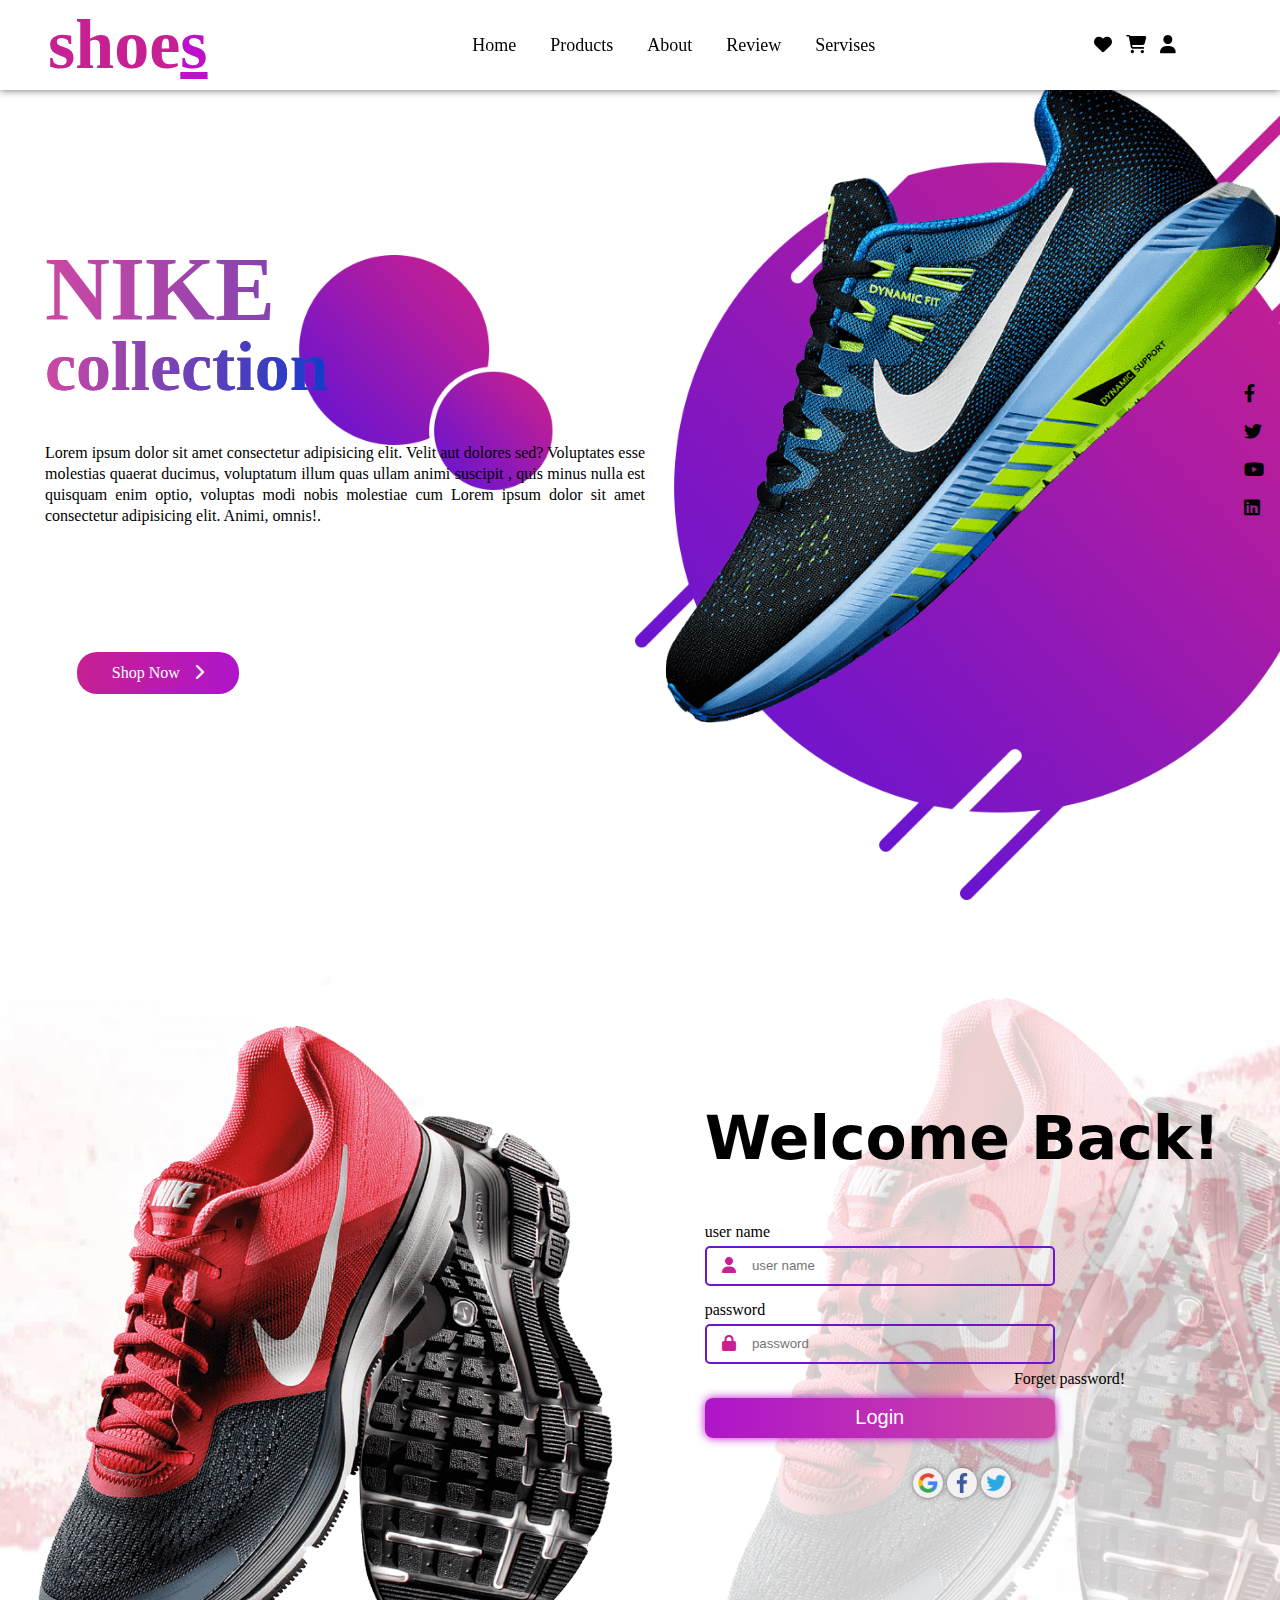
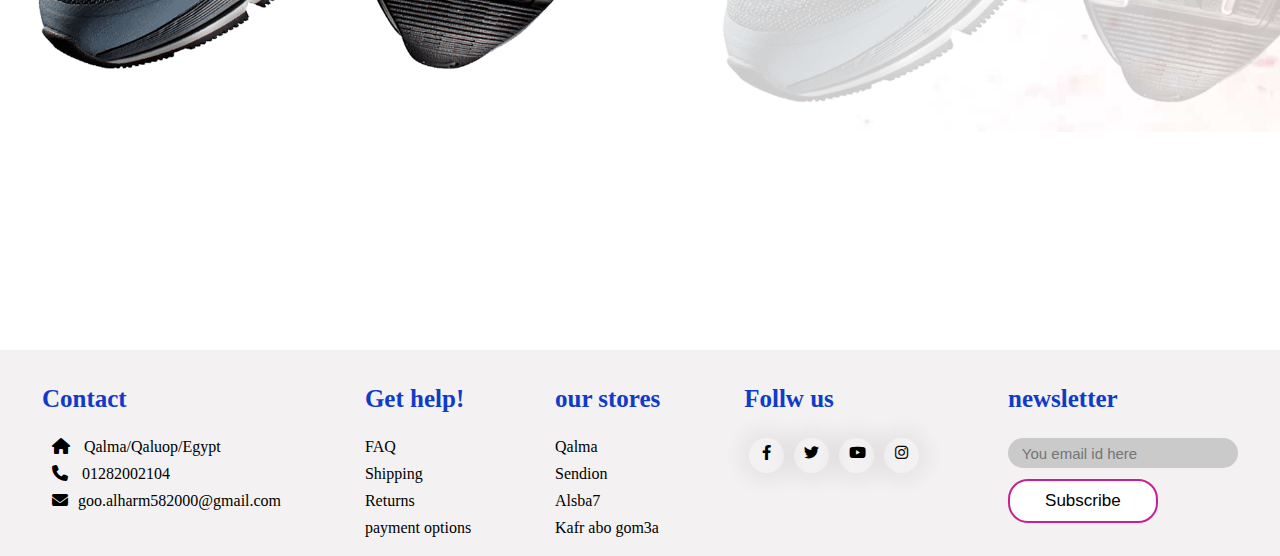
<file: index.html>
<!DOCTYPE html>
<html lang="en">
<head>
    <meta charset="UTF-8">
    <meta name="viewport" content="width=device-width, initial-scale=1.0">
    <title>shoes shop</title>
    <link rel="stylesheet" href="style.css">
    <link rel="stylesheet" href="css2/all.min.css">
    <link rel="shortcut icon" href="image/logo.png" type="image/x-icon">
</head>
<body>
    <section>
        <nav>
            <div class="logo"><h1>shoe<span>s</span></h1></div>
            <ul class="list">
                <li><a href="index.html">Home</a></li>
                <li><a href="products.html">Products</a></li>
                <li><a href="about.html">About</a></li>
                <li><a href="Review.html">Review</a></li>
                <li><a href="Servises.html">Servises</a></li>
            </ul>
            <div class="icons">
                <i class="fa-solid fa-heart"></i>
                <i class="fa-solid fa-cart-shopping"></i>
                <i class="fa-solid fa-user"></i>
            
            
            </div>
            <i class="fa-solid fa-bars" id="menu"></i>
            
        </nav>
        <div class="main-section " id="Home">
            <div class="contant">
                <div class="text">
                    <h1>NIKE <br> <span>collection</span></h1>
                    <p>Lorem ipsum dolor sit amet consectetur adipisicing elit. Velit aut dolores sed? 
                        Voluptates esse molestias quaerat ducimus, voluptatum illum quas ullam animi suscipit
                        , quis minus nulla est quisquam enim optio, voluptas modi nobis molestiae cum Lorem ipsum 
                        dolor sit amet consectetur adipisicing elit. Animi, omnis!.</p>
                </div>
                <div class="image">
                    <img src="image/shoes.png" alt="">
                </div>
            </div>
<div class="social-icons">
    <i class="fa-brands fa-facebook-f"></i>
    <i class="fa-brands fa-twitter"></i>
    <i class="fa-brands fa-youtube"></i>
    <i class="fa-brands fa-linkedin"></i>
</div>
<div class="btn">
    <a href="#">Shop Now</a>
    <i class="fa-solid fa-chevron-right"></i>
</div>
        </div>
    </section>
   
   

   
  
<div class="login-form">
    <div class="left">
        <img src="image/logshoes.png" alt="">
    </div>
    <div class="right">
        <h1>Welcome Back!</h1>
        <form action="" method="post">
              <p>user name</p>
              <div class="box">
                <i class="fa-solid fa-user"></i>
                <input type="text" name="user" placeholder="user name">
              </div>
              <p class="pass-tag">password</p>
              <div class="pass">
                <i class="fa-solid fa-lock"></i>
                <input type="text" name="pass" placeholder="password">
              </div>
              <p class="forget">Forget password!</p>
              <button type="submit">Login</button>
              <div class="login-icon">
                <a href=""><img src="image/google.png" alt=""></a>
                <a href=""><img src="image/facebook.png" alt=""></a>
                <a href=""><img src="image/twitter.png" alt=""></a>
              </div>
        </form>
    </div>
</div>
<footer>
    <div class="footer-main">
        <div class="tag">
            <h1>Contact</h1>
            <a href="#"><i class="fa-solid fa-house"></i> Qalma/Qaluop/Egypt</a>
            <a href="#"><i class="fa-solid fa-phone"></i> 01282002104</a>
            <a href="#"><i class="fa-solid fa-envelope"></i>goo.alharm582000@gmail.com</a>
        </div>
        <div class="tag">
            <h1>Get help!</h1>
            <a href="#" class="center">FAQ</a>
            <a href="#" class="center">Shipping</a>
            <a href="#" class="center">Returns</a>
            <a href="#" class="center">payment options</a>
        </div>
        <div class="tag">
            <h1>our stores</h1>
            <a href="#" class="center">Qalma</a>
            <a href="#" class="center">Sendion</a>
            <a href="#" class="center">Alsba7</a>
            <a href="#" class="center">Kafr abo gom3a</a>
        </div>
        <div class="tag">
            <h1>Follw us</h1>
          <div class="scoial-links">
            <a href="#"><i class="fa-brands fa-facebook-f"></i></a>
            <a href="#"><i class="fa-brands fa-twitter"></i></a>
            <a href="#"><i class="fa-brands fa-youtube"></i></a>
            <a href="#"><i class="fa-brands fa-instagram"></i></a>
          </div>
        </div>
        <div class="tag">
            <h1>newsletter</h1>
            <div class="searsh-bar">
                <input type="text" placeholder="You email id here">
                <button type="submit">Subscribe</button>
            </div>
        </div>
    </div>
</footer>
<script src="script.js"></script>
</body>
</html>
</file>
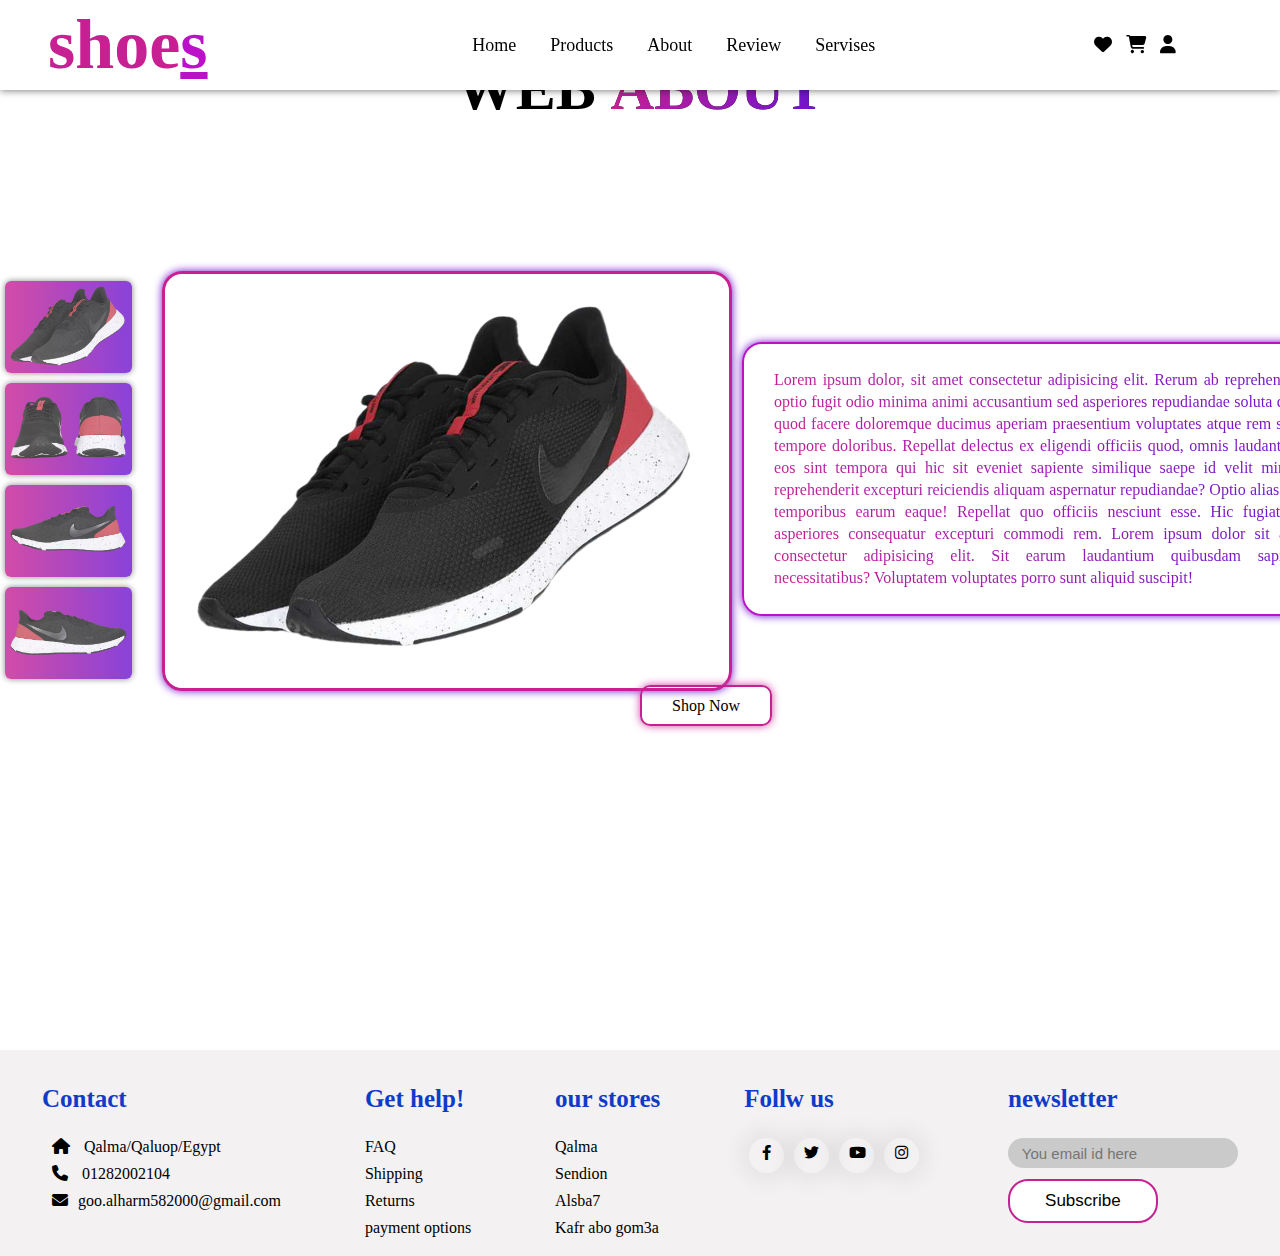
<file: about.html>
<!DOCTYPE html>
<html lang="en">
<head>
    <meta charset="UTF-8">
    <meta name="viewport" content="width=device-width, initial-scale=1.0">
    <title>About</title>
    <link rel="stylesheet" href="style.css">
    <link rel="stylesheet" href="css2/all.min.css">
    <link rel="shortcut icon" href="image/logo.png" type="image/x-icon">
</head>
<body>
    <nav>
        <div class="logo"><h1>shoe<span>s</span></h1></div>
        <ul class="list">
            <li><a href="index.html">Home</a></li>
            <li><a href="products.html">Products</a></li>
            <li><a href="about.html">About</a></li>
            <li><a href="Review.html">Review</a></li>
            <li><a href="Servises.html">Servises</a></li>
        </ul>
        <div class="icons">
            <i class="fa-solid fa-heart"></i>
            <i class="fa-solid fa-cart-shopping"></i>
            <i class="fa-solid fa-user"></i>
        
        
        </div>
        <i class="fa-solid fa-bars" id="menu"></i>
        
    </nav>
    <div class="About" id="About">
        <h1>Web <span>About</span></h1>

        <div class="main-about">
            <div class="about-image">
                <div class="about-small-image">
                    <img src="image/red_shoes1.png">
                    <img src="image/red_shoes2.png">
                    <img src="image/red_shoes3.png">
                    <img src="image/red_shoes4.png">                    
                </div>
                <div class="image-contaner">
                    <img src="image/red_shoes1.png" id="imagebox" alt="">
                </div>
            </div>
<div class="about-text">
    <p>Lorem ipsum dolor, sit amet consectetur adipisicing elit.
         Rerum ab reprehenderit optio fugit odio minima animi accusantium 
         sed asperiores repudiandae soluta quas, quod facere doloremque ducimus 
         aperiam praesentium voluptates atque rem sequi tempore doloribus. Repellat delectus
          ex eligendi officiis quod, omnis laudantium, eos sint tempora qui hic sit eveniet 
          sapiente similique saepe id velit minima reprehenderit excepturi reiciendis aliquam aspernatur
           repudiandae? Optio alias quis temporibus earum eaque! Repellat quo officiis nesciunt esse. 
        Hic fugiat qui asperiores consequatur excepturi commodi rem. Lorem ipsum dolor sit amet consectetur adipisicing elit.
         Sit earum laudantium quibusdam sapiente necessitatibus? Voluptatem voluptates porro sunt aliquid suscipit!</p>
</div>

        </div>
        <a href="" class="about-btn">Shop Now</a>
    </div>

    <footer>
        <div class="footer-main">
            <div class="tag">
                <h1>Contact</h1>
                <a href="#"><i class="fa-solid fa-house"></i> Qalma/Qaluop/Egypt</a>
                <a href="#"><i class="fa-solid fa-phone"></i> 01282002104</a>
                <a href="#"><i class="fa-solid fa-envelope"></i>goo.alharm582000@gmail.com</a>
            </div>
            <div class="tag">
                <h1>Get help!</h1>
                <a href="#" class="center">FAQ</a>
                <a href="#" class="center">Shipping</a>
                <a href="#" class="center">Returns</a>
                <a href="#" class="center">payment options</a>
            </div>
            <div class="tag">
                <h1>our stores</h1>
                <a href="#" class="center">Qalma</a>
                <a href="#" class="center">Sendion</a>
                <a href="#" class="center">Alsba7</a>
                <a href="#" class="center">Kafr abo gom3a</a>
            </div>
            <div class="tag">
                <h1>Follw us</h1>
              <div class="scoial-links">
                <a href="#"><i class="fa-brands fa-facebook-f"></i></a>
                <a href="#"><i class="fa-brands fa-twitter"></i></a>
                <a href="#"><i class="fa-brands fa-youtube"></i></a>
                <a href="#"><i class="fa-brands fa-instagram"></i></a>
              </div>
            </div>
            <div class="tag">
                <h1>newsletter</h1>
                <div class="searsh-bar">
                    <input type="text" placeholder="You email id here">
                    <button type="submit">Subscribe</button>
                </div>
            </div>
        </div>
    </footer>
    <script src="script.js"></script>
</body>
</html>
</file>
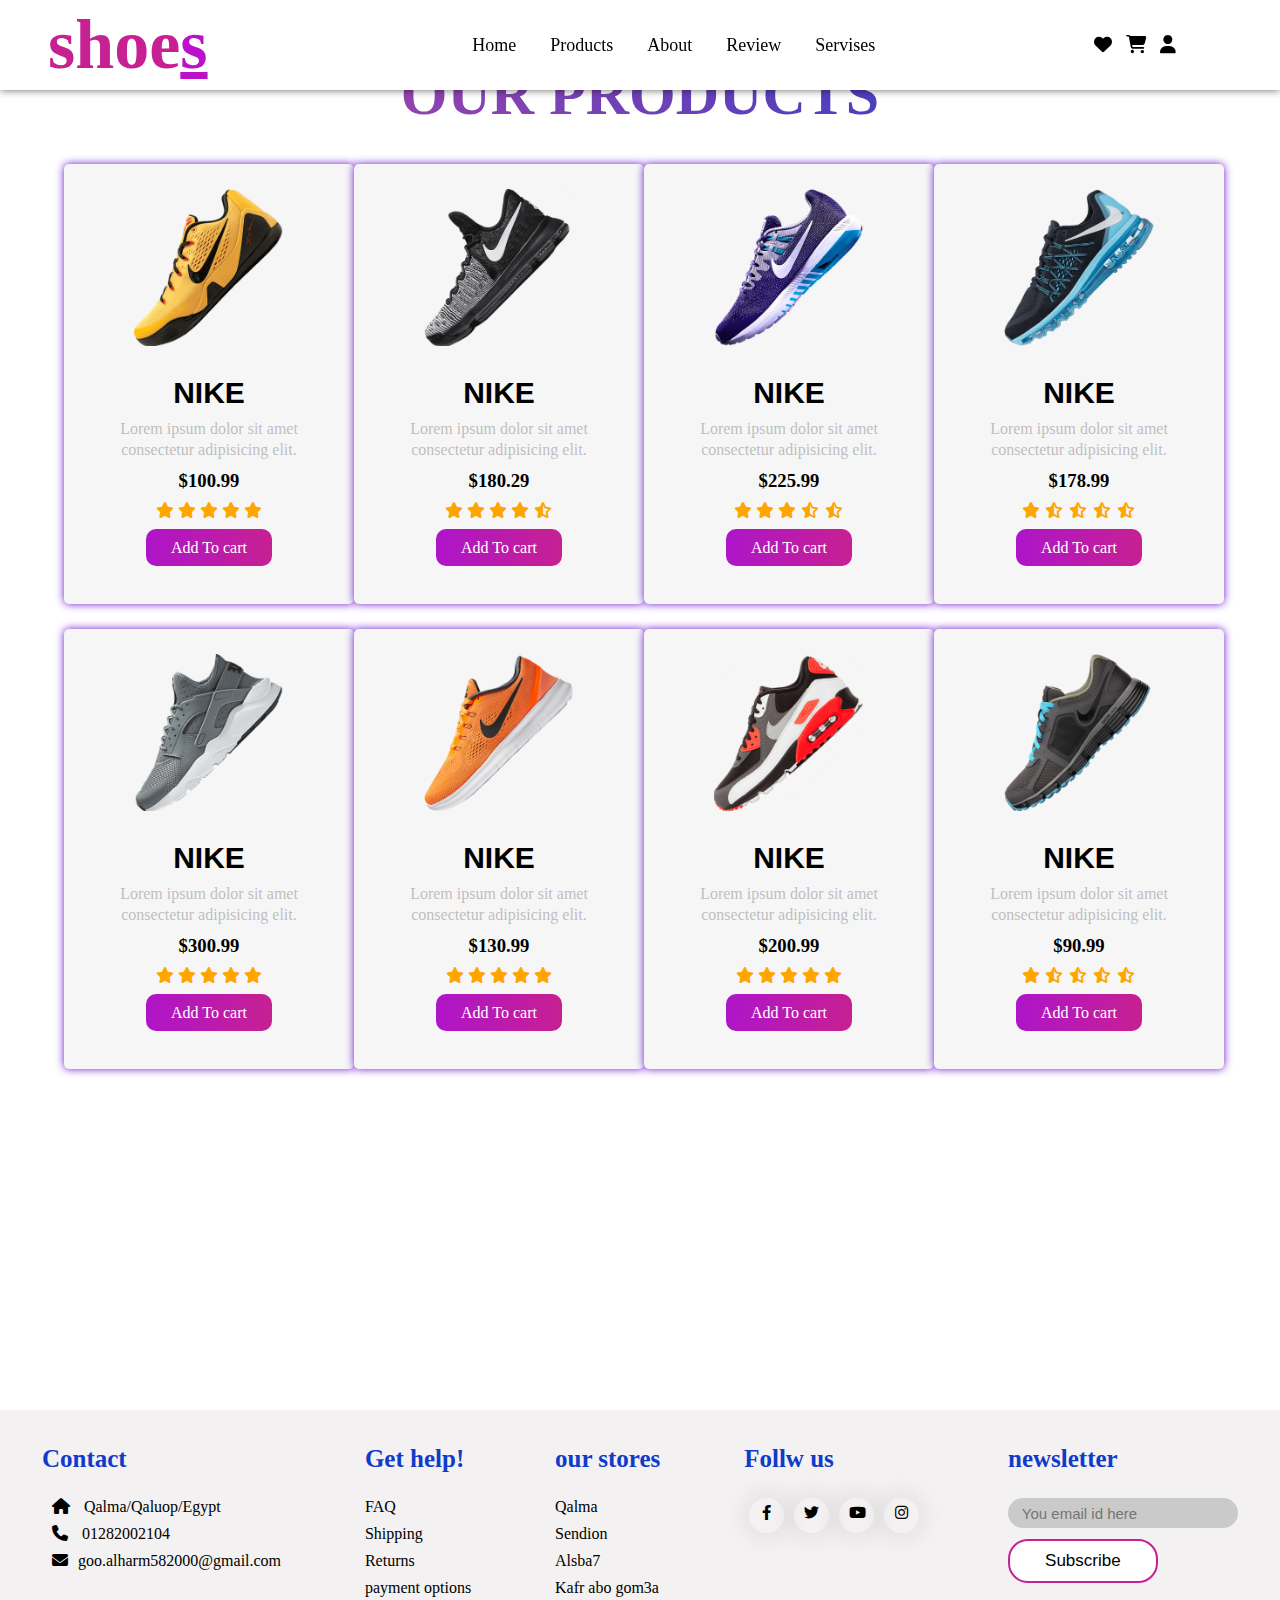
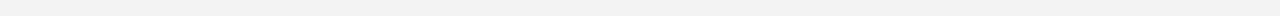
<file: products.html>
<!DOCTYPE html>
<html lang="en">
<head>
    <meta charset="UTF-8">
    <meta name="viewport" content="width=device-width, initial-scale=1.0">
    <title>Products</title>
    <link rel="stylesheet" href="style.css">
    <link rel="stylesheet" href="css2/all.min.css">
    <link rel="shortcut icon" href="image/logo.png" type="image/x-icon">
</head>
<body>
  
        <nav>
            <div class="logo"><h1>shoe<span>s</span></h1></div>
            <ul class="list">
                <li><a href="index.html">Home</a></li>
                <li><a href="#Products">Products</a></li>
                <li><a href="about.html">About</a></li>
                <li><a href="Review.html">Review</a></li>
                <li><a href="Servises.html">Servises</a></li>
            </ul>
            <div class="icons">
                <i class="fa-solid fa-heart"></i>
                <i class="fa-solid fa-cart-shopping"></i>
                <i class="fa-solid fa-user"></i>
            
            
            </div>
            <i class="fa-solid fa-bars" id="menu"></i>
            
        </nav>
   
    <div class="Products" id="Products">
        <h1>Our Products</h1>
   <div class="box">
       <div class="card">
   
           <div class="small-card">
               <i class="fa-solid fa-heart"></i>
               <i class="fa-solid fa-share"></i>
   
           </div>
           <div class="card-image">
               <img src="image/shoes1.png" alt="">
           </div>
           <div class="product-text">
               <h2>NIKE</h2>
               <p>Lorem ipsum dolor sit amet consectetur adipisicing elit.
               </p>
               <h3>$100.99</h3>
   <div class="product-star">
       <i class="fa-solid fa-star"></i>
       <i class="fa-solid fa-star"></i>
       <i class="fa-solid fa-star"></i>
       <i class="fa-solid fa-star"></i>
       <i class="fa-solid fa-star"></i>
   </div>
   <a href="" class="btn2">Add To cart</a>
           </div>
       </div>
       <div class="card">
   
           <div class="small-card">
               <i class="fa-solid fa-heart"></i>
               <i class="fa-solid fa-share"></i>
   
           </div>
           <div class="card-image">
               <img src="image/shoes2.png" alt="">
           </div>
           <div class="product-text">
               <h2>NIKE</h2>
               <p>Lorem ipsum dolor sit amet consectetur adipisicing elit.
               </p>
               <h3>$180.29</h3>
   <div class="product-star">
       <i class="fa-solid fa-star"></i>
       <i class="fa-solid fa-star"></i>
       <i class="fa-solid fa-star"></i>
       <i class="fa-solid fa-star"></i>
       <i class="fa-solid fa-star-half-stroke"></i>
   </div>
   <a href="" class="btn2">Add To cart</a>
           </div>
       </div>
       <div class="card">
   
           <div class="small-card">
               <i class="fa-solid fa-heart"></i>
               <i class="fa-solid fa-share"></i>
   
           </div>
           <div class="card-image">
               <img src="image/shoes3.png" alt="">
           </div>
           <div class="product-text">
               <h2>NIKE</h2>
               <p>Lorem ipsum dolor sit amet consectetur adipisicing elit.
               </p>
               <h3>$225.99</h3>
   <div class="product-star">
       <i class="fa-solid fa-star"></i>
       <i class="fa-solid fa-star"></i>
       <i class="fa-solid fa-star"></i>
       <i class="fa-solid fa-star-half-stroke"></i>
       <i class="fa-solid fa-star-half-stroke"></i>
   </div>
   <a href="" class="btn2">Add To cart</a>
           </div>
       </div>
       <div class="card">
   
           <div class="small-card">
               <i class="fa-solid fa-heart"></i>
               <i class="fa-solid fa-share"></i>
   
           </div>
           <div class="card-image">
               <img src="image/shoes4.png" alt="">
           </div>
           <div class="product-text">
               <h2>NIKE</h2>
               <p>Lorem ipsum dolor sit amet consectetur adipisicing elit.
               </p>
               <h3>$178.99</h3>
   <div class="product-star">
       <i class="fa-solid fa-star"></i>
       <i class="fa-solid fa-star-half-stroke"></i>
       <i class="fa-solid fa-star-half-stroke"></i>
       <i class="fa-solid fa-star-half-stroke"></i>
       <i class="fa-solid fa-star-half-stroke"></i>
   </div>
   <a href="" class="btn2">Add To cart</a>
           </div>
       </div>
       <div class="card">
   
           <div class="small-card">
               <i class="fa-solid fa-heart"></i>
               <i class="fa-solid fa-share"></i>
   
           </div>
           <div class="card-image">
               <img src="image/shoes5.png" alt="">
           </div>
           <div class="product-text">
               <h2>NIKE</h2>
               <p>Lorem ipsum dolor sit amet consectetur adipisicing elit.
               </p>
               <h3>$300.99</h3>
   <div class="product-star">
       <i class="fa-solid fa-star"></i>
       <i class="fa-solid fa-star"></i>
       <i class="fa-solid fa-star"></i>
       <i class="fa-solid fa-star"></i>
       <i class="fa-solid fa-star"></i>
   </div>
   <a href="" class="btn2">Add To cart</a>
           </div>
       </div>
       <div class="card">
   
           <div class="small-card">
               <i class="fa-solid fa-heart"></i>
               <i class="fa-solid fa-share"></i>
   
           </div>
           <div class="card-image">
               <img src="image/shoes6.png" alt="">
           </div>
           <div class="product-text">
               <h2>NIKE</h2>
               <p>Lorem ipsum dolor sit amet consectetur adipisicing elit.
               </p>
               <h3>$130.99</h3>
   <div class="product-star">
       <i class="fa-solid fa-star"></i>
       <i class="fa-solid fa-star"></i>
       <i class="fa-solid fa-star"></i>
       <i class="fa-solid fa-star"></i>
       <i class="fa-solid fa-star"></i>
   </div>
   <a href="" class="btn2">Add To cart</a>
           </div>
       </div>
       <div class="card">
   
           <div class="small-card">
               <i class="fa-solid fa-heart"></i>
               <i class="fa-solid fa-share"></i>
   
           </div>
           <div class="card-image">
               <img src="image/shoes7.png" alt="">
           </div>
           <div class="product-text">
               <h2>NIKE</h2>
               <p>Lorem ipsum dolor sit amet consectetur adipisicing elit.
               </p>
               <h3>$200.99</h3>
   <div class="product-star">
       <i class="fa-solid fa-star"></i>
       <i class="fa-solid fa-star"></i>
       <i class="fa-solid fa-star"></i>
       <i class="fa-solid fa-star"></i>
       <i class="fa-solid fa-star"></i>
   </div>
   <a href="" class="btn2">Add To cart</a>
           </div>
       </div>
       <div class="card">
   
           <div class="small-card">
               <i class="fa-solid fa-heart"></i>
               <i class="fa-solid fa-share"></i>
   
           </div>
           <div class="card-image">
               <img src="image/shoes8.png" alt="">
           </div>
           <div class="product-text">
               <h2>NIKE</h2>
               <p>Lorem ipsum dolor sit amet consectetur adipisicing elit.
               </p>
               <h3>$90.99</h3>
   <div class="product-star">
       <i class="fa-solid fa-star"></i>
       <i class="fa-solid fa-star-half-stroke"></i>
       <i class="fa-solid fa-star-half-stroke"></i>
       <i class="fa-solid fa-star-half-stroke"></i>
       <i class="fa-solid fa-star-half-stroke"></i>
   </div>
   <a href="" class="btn2">Add To cart</a>
           </div>
       </div>
   </div>
   
       </div>
    
       <footer>
        <div class="footer-main">
            <div class="tag">
                <h1>Contact</h1>
                <a href="#"><i class="fa-solid fa-house"></i> Qalma/Qaluop/Egypt</a>
                <a href="#"><i class="fa-solid fa-phone"></i> 01282002104</a>
                <a href="#"><i class="fa-solid fa-envelope"></i>goo.alharm582000@gmail.com</a>
            </div>
            <div class="tag">
                <h1>Get help!</h1>
                <a href="#" class="center">FAQ</a>
                <a href="#" class="center">Shipping</a>
                <a href="#" class="center">Returns</a>
                <a href="#" class="center">payment options</a>
            </div>
            <div class="tag">
                <h1>our stores</h1>
                <a href="#" class="center">Qalma</a>
                <a href="#" class="center">Sendion</a>
                <a href="#" class="center">Alsba7</a>
                <a href="#" class="center">Kafr abo gom3a</a>
            </div>
            <div class="tag">
                <h1>Follw us</h1>
              <div class="scoial-links">
                <a href="#"><i class="fa-brands fa-facebook-f"></i></a>
                <a href="#"><i class="fa-brands fa-twitter"></i></a>
                <a href="#"><i class="fa-brands fa-youtube"></i></a>
                <a href="#"><i class="fa-brands fa-instagram"></i></a>
              </div>
            </div>
            <div class="tag">
                <h1>newsletter</h1>
                <div class="searsh-bar">
                    <input type="text" placeholder="You email id here">
                    <button type="submit">Subscribe</button>
                </div>
            </div>
        </div>
    </footer>
       <script src="script.js"></script>
</body>
</html>
</file>
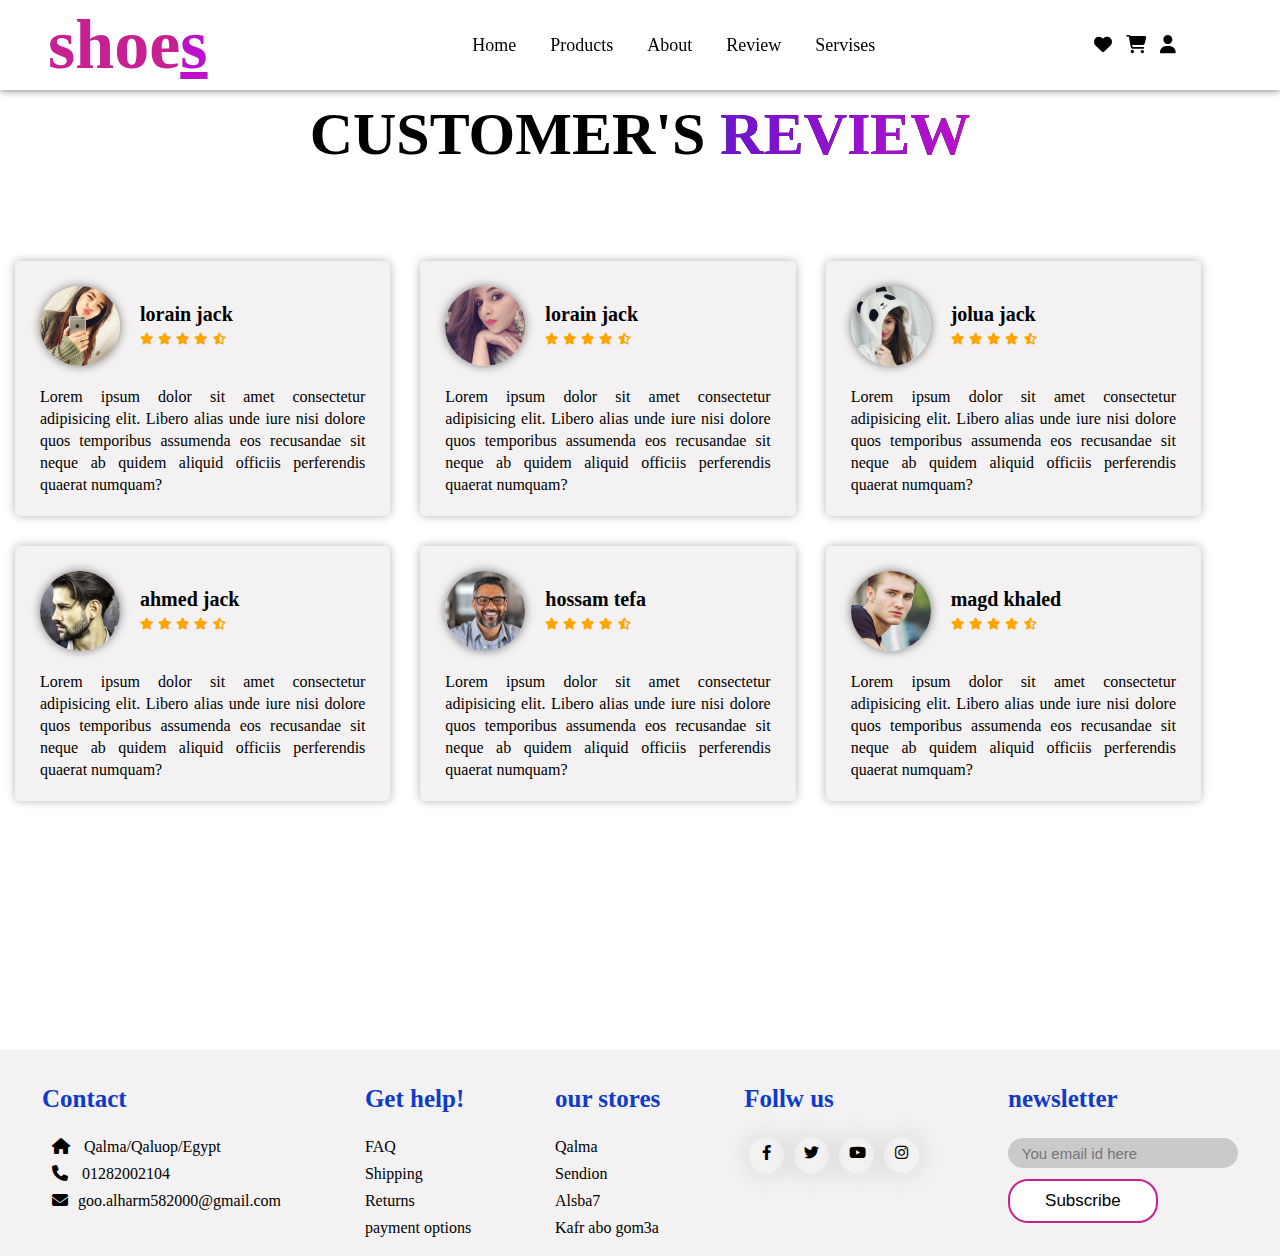
<file: Review.html>
<!DOCTYPE html>
<html lang="en">
<head>
    <meta charset="UTF-8">
    <meta name="viewport" content="width=device-width, initial-scale=1.0">
    <title>Review</title>
    <link rel="stylesheet" href="style.css">
    <link rel="stylesheet" href="css2/all.min.css">
    <link rel="shortcut icon" href="image/logo.png" type="image/x-icon">
</head>
<body>
    <nav>
        <div class="logo"><h1>shoe<span>s</span></h1></div>
        <ul class="list">
            <li><a href="index.html">Home</a></li>
            <li><a href="products.html">Products</a></li>
            <li><a href="about.html">About</a></li>
            <li><a href="review.html">Review</a></li>
            <li><a href="Servises.html">Servises</a></li>
        </ul>
        <div class="icons">
            <i class="fa-solid fa-heart"></i>
            <i class="fa-solid fa-cart-shopping"></i>
            <i class="fa-solid fa-user"></i>
        
        
        </div>
        <i class="fa-solid fa-bars" id="menu"></i>
        
    </nav>    

    <div class="Review" id="Review">
        <h1>Customer's <span>Review </span></h1>
        <div class="Review-box">
            <div class="Review-card">
                <div class="card-top">
                    <div class="profile">
                        <div class="profile-imag">
                            <img src="image/girl_dp1.jpg" alt="">
                        </div>
                        <div class="user">
                            <strong>lorain jack</strong>
        
                            <div class="like">
                                <i class="fa-solid fa-star"></i>
                                <i class="fa-solid fa-star"></i>
                                <i class="fa-solid fa-star"></i>
                                <i class="fa-solid fa-star"></i>
                                <i class="fa-solid fa-star-half-stroke"></i>    
        
                            </div>
                        </div>
                    </div>
        
                </div>
                <div class="comment">
                    <p>Lorem ipsum dolor sit amet consectetur adipisicing elit.
                         Libero alias unde iure nisi dolore quos temporibus assumenda eos recusandae
                         sit neque ab quidem aliquid officiis perferendis quaerat numquam?</p>
                </div>
            </div>
            <div class="Review-card">
                <div class="card-top">
                    <div class="profile">
                        <div class="profile-imag">
                            <img src="image/gir_dp2.jpg" alt="">
                        </div>
                        <div class="user">
                            <strong>lorain jack</strong>
        
                            <div class="like">
                                <i class="fa-solid fa-star"></i>
                                <i class="fa-solid fa-star"></i>
                                <i class="fa-solid fa-star"></i>
                                <i class="fa-solid fa-star"></i>
                                <i class="fa-solid fa-star-half-stroke"></i>    
        
                            </div>
                        </div>
                    </div>
        
                </div>
                <div class="comment">
                    <p>Lorem ipsum dolor sit amet consectetur adipisicing elit.
                         Libero alias unde iure nisi dolore quos temporibus assumenda eos recusandae
                         sit neque ab quidem aliquid officiis perferendis quaerat numquam?</p>
                </div>
            </div>
            <div class="Review-card">
                <div class="card-top">
                    <div class="profile">
                        <div class="profile-imag">
                            <img src="image/gir_dp3.jpg" alt="">
                        </div>
                        <div class="user">
                            <strong>jolua jack</strong>
        
                            <div class="like">
                                <i class="fa-solid fa-star"></i>
                                <i class="fa-solid fa-star"></i>
                                <i class="fa-solid fa-star"></i>
                                <i class="fa-solid fa-star"></i>
                                <i class="fa-solid fa-star-half-stroke"></i>    
        
                            </div>
                        </div>
                    </div>
        
                </div>
                <div class="comment">
                    <p>Lorem ipsum dolor sit amet consectetur adipisicing elit.
                         Libero alias unde iure nisi dolore quos temporibus assumenda eos recusandae
                         sit neque ab quidem aliquid officiis perferendis quaerat numquam?</p>
                </div>
            </div>
        </div>
        <div class="Review-box">
            <div class="Review-card">
                <div class="card-top">
                    <div class="profile">
                        <div class="profile-imag">
                            <img src="image/man_dp1.jpg" alt="">
                        </div>
                        <div class="user">
                            <strong>ahmed jack</strong>
        
                            <div class="like">
                                <i class="fa-solid fa-star"></i>
                                <i class="fa-solid fa-star"></i>
                                <i class="fa-solid fa-star"></i>
                                <i class="fa-solid fa-star"></i>
                                <i class="fa-solid fa-star-half-stroke"></i>    
        
                            </div>
                        </div>
                    </div>
        
                </div>
                <div class="comment">
                    <p>Lorem ipsum dolor sit amet consectetur adipisicing elit.
                         Libero alias unde iure nisi dolore quos temporibus assumenda eos recusandae
                         sit neque ab quidem aliquid officiis perferendis quaerat numquam?</p>
                </div>
            </div>
            <div class="Review-card">
                <div class="card-top">
                    <div class="profile">
                        <div class="profile-imag">
                            <img src="image/man_dp2.jpg" alt="">
                        </div>
                        <div class="user">
                            <strong>hossam tefa</strong>
        
                            <div class="like">
                                <i class="fa-solid fa-star"></i>
                                <i class="fa-solid fa-star"></i>
                                <i class="fa-solid fa-star"></i>
                                <i class="fa-solid fa-star"></i>
                                <i class="fa-solid fa-star-half-stroke"></i>    
        
                            </div>
                        </div>
                    </div>
        
                </div>
                <div class="comment">
                    <p>Lorem ipsum dolor sit amet consectetur adipisicing elit.
                         Libero alias unde iure nisi dolore quos temporibus assumenda eos recusandae
                         sit neque ab quidem aliquid officiis perferendis quaerat numquam?</p>
                </div>
            </div>
            <div class="Review-card">
                <div class="card-top">
                    <div class="profile">
                        <div class="profile-imag">
                            <img src="image/man_dp3.jpg">
                        </div>
                        <div class="user">
                            <strong>magd khaled</strong>
        
                            <div class="like">
                                <i class="fa-solid fa-star"></i>
                                <i class="fa-solid fa-star"></i>
                                <i class="fa-solid fa-star"></i>
                                <i class="fa-solid fa-star"></i>
                                <i class="fa-solid fa-star-half-stroke"></i>    
        
                            </div>
                        </div>
                    </div>
        
                </div>
                <div class="comment">
                    <p>Lorem ipsum dolor sit amet consectetur adipisicing elit.
                         Libero alias unde iure nisi dolore quos temporibus assumenda eos recusandae
                         sit neque ab quidem aliquid officiis perferendis quaerat numquam?</p>
                </div>
            </div>
        </div>
        
            </div>


    <footer>
        <div class="footer-main">
            <div class="tag">
                <h1>Contact</h1>
                <a href="#"><i class="fa-solid fa-house"></i> Qalma/Qaluop/Egypt</a>
                <a href="#"><i class="fa-solid fa-phone"></i> 01282002104</a>
                <a href="#"><i class="fa-solid fa-envelope"></i>goo.alharm582000@gmail.com</a>
            </div>
            <div class="tag">
                <h1>Get help!</h1>
                <a href="#" class="center">FAQ</a>
                <a href="#" class="center">Shipping</a>
                <a href="#" class="center">Returns</a>
                <a href="#" class="center">payment options</a>
            </div>
            <div class="tag">
                <h1>our stores</h1>
                <a href="#" class="center">Qalma</a>
                <a href="#" class="center">Sendion</a>
                <a href="#" class="center">Alsba7</a>
                <a href="#" class="center">Kafr abo gom3a</a>
            </div>
            <div class="tag">
                <h1>Follw us</h1>
              <div class="scoial-links">
                <a href="#"><i class="fa-brands fa-facebook-f"></i></a>
                <a href="#"><i class="fa-brands fa-twitter"></i></a>
                <a href="#"><i class="fa-brands fa-youtube"></i></a>
                <a href="#"><i class="fa-brands fa-instagram"></i></a>
              </div>
            </div>
            <div class="tag">
                <h1>newsletter</h1>
                <div class="searsh-bar">
                    <input type="text" placeholder="You email id here">
                    <button type="submit">Subscribe</button>
                </div>
            </div>
        </div>
    </footer>
    <script src="script.js"></script>
</body>
</html>
</file>
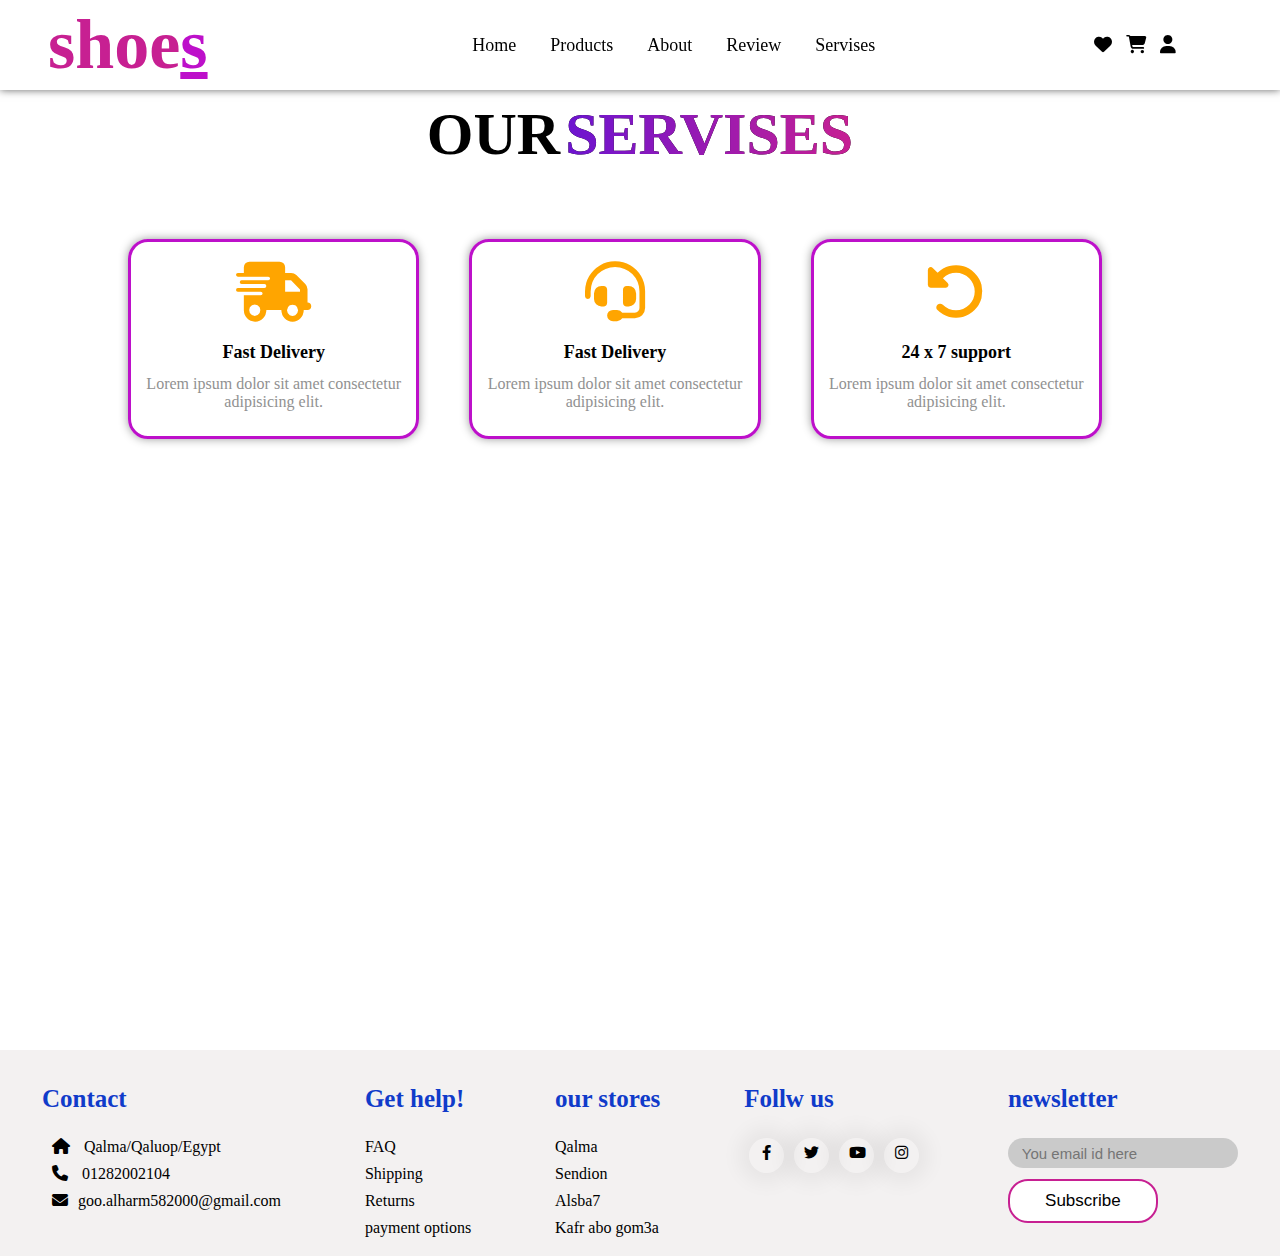
<file: Servises.html>
<!DOCTYPE html>
<html lang="en">
<head>
    <meta charset="UTF-8">
    <meta name="viewport" content="width=device-width, initial-scale=1.0">
    <title>Servises</title>
    <link rel="stylesheet" href="style.css">
    <link rel="stylesheet" href="css2/all.min.css">
    <link rel="shortcut icon" href="image/logo.png" type="image/x-icon">
</head>
<body>
    <nav>
        <div class="logo"><h1>shoe<span>s</span></h1></div>
        <ul class="list">
            <li><a href="index.html">Home</a></li>
            <li><a href="products.html">Products</a></li>
            <li><a href="about.html">About</a></li>
            <li><a href="Review.html">Review</a></li>
            <li><a href="#Servises">Servises</a></li>
        </ul>
        <div class="icons">
            <i class="fa-solid fa-heart"></i>
            <i class="fa-solid fa-cart-shopping"></i>
            <i class="fa-solid fa-user"></i>
        
        
        </div>
        <i class="fa-solid fa-bars" id="menu"></i>
        
    </nav>
    <div class="Servises" id="Servises">
        <h1>our<span>Servises</span></h1>

<div class="Servises-cards">
    <div class="Servises-box">
        <i class="fa-solid fa-truck-fast"></i>
        <h3>Fast Delivery</h3>
        <p>Lorem ipsum dolor sit amet consectetur adipisicing elit.
        </p>
    </div>
    <div class="Servises-box">
        <i class="fa-solid fa-headset"></i>
        <h3>Fast Delivery</h3>
        <p>Lorem ipsum dolor sit amet consectetur adipisicing elit.
        </p>
    </div>
    <div class="Servises-box">
        <i class="fa-solid fa-rotate-left"></i>
        <h3>24 x 7 support  </h3>
        <p>Lorem ipsum dolor sit amet consectetur adipisicing elit.
        </p>
    </div>
</div>

    </div>
    <footer>
        <div class="footer-main">
            <div class="tag">
                <h1>Contact</h1>
                <a href="#"><i class="fa-solid fa-house"></i> Qalma/Qaluop/Egypt</a>
                <a href="#"><i class="fa-solid fa-phone"></i> 01282002104</a>
                <a href="#"><i class="fa-solid fa-envelope"></i>goo.alharm582000@gmail.com</a>
            </div>
            <div class="tag">
                <h1>Get help!</h1>
                <a href="#" class="center">FAQ</a>
                <a href="#" class="center">Shipping</a>
                <a href="#" class="center">Returns</a>
                <a href="#" class="center">payment options</a>
            </div>
            <div class="tag">
                <h1>our stores</h1>
                <a href="#" class="center">Qalma</a>
                <a href="#" class="center">Sendion</a>
                <a href="#" class="center">Alsba7</a>
                <a href="#" class="center">Kafr abo gom3a</a>
            </div>
            <div class="tag">
                <h1>Follw us</h1>
              <div class="scoial-links">
                <a href="#"><i class="fa-brands fa-facebook-f"></i></a>
                <a href="#"><i class="fa-brands fa-twitter"></i></a>
                <a href="#"><i class="fa-brands fa-youtube"></i></a>
                <a href="#"><i class="fa-brands fa-instagram"></i></a>
              </div>
            </div>
            <div class="tag">
                <h1>newsletter</h1>
                <div class="searsh-bar">
                    <input type="text" placeholder="You email id here">
                    <button type="submit">Subscribe</button>
                </div>
            </div>
        </div>
    </footer>
    <script src="script.js"></script>
</body>
</html>
</file>
<file: style.css>
*{
    margin: 0;
    padding: 0;
    box-sizing: border-box;
    text-decoration: none;
}

html{
    scroll-behavior: smooth;
}
::-webkit-scrollbar{
    width: 15px;
}
::-webkit-scrollbar-track{
    border-radius: 5px;
    box-shadow: inset 0 0 10px rgba(0,0,0,.25);

}
::-webkit-scrollbar-thumb{
    border-radius: 5px;
    background: linear-gradient(to top ,#ae15c9,#cd48a3);
}
body{
    overflow-x: hidden;
}
section{
    width: 100%;
    height: 100vh;
    background: url(image/bg1.png);
    background-size: cover;
    background-position: center;
}
 nav{
    display: flex;
    align-items: center;
    justify-content: space-around;
    box-shadow: 0 0 8px rgba(0,0,0,.6);
    background: #fff;
    position: fixed;
    left: 0;
    top: 0;
    right: 0;
    z-index: 1000;
}
 nav .logo{
    font-size: 35px;
    color: #c72092;
    margin:5px 0;
    position: relative;
    left: -4%;
}
.logo span{
    color: #bd10ca;
    text-decoration: underline;
}
nav ul{
    list-style: none;
}
nav ul li{
    display: inline-block;
    margin: 5px 15px;
}
nav ul li a{
    color: #000;
    transition: .2s;
    font-size: 18px;
}
nav ul li a:hover{
    color: #c72092;
}
#menu{
    font-size: 25px;
    color: #c72092;
    display: none;
}








 nav .icons i{
    margin: 0 5px;
    cursor: pointer;
    font-size: 18px;
    transition: .3s;
}
 nav .icons i:hover{
    color: #c72092;
}
.main-section .contant{
    display: flex;
    align-items: center;
    justify-content: space-around;
}
.main-section .contant .text h1{
    font-size: 90px;
    line-height: 70px;
    font-family: Georgia, 'Times New Roman', Times, serif;
    background: linear-gradient(to right ,#cd48a3,#103bca);
    -webkit-background-clip: text;
   -webkit-text-fill-color: transparent;
   position: relative;
   top: 45px;
   left: 5%;
}
.main-section .contant .text h1 span{
    font-size: 70px;
    background: linear-gradient(to right ,#cd48a3,#103bca);
    -webkit-background-clip: text;
   -webkit-text-fill-color: transparent;
}
.main-section .contant .text p{
    width: 600px;
    text-align: justify;
    line-height: 21px;
    position: relative;
   top: 85px;
   left: 5%;
}
.main-section .contant .image img{
    width: 620px;
    position: relative;
    left: 20px;
    top: 75px;
}
.main-section .social-icons{
    position: absolute;
    left: 98%;
    top: 50%;
    transform: translate(-50%,-50%);
    font-size: 18px;
}
.main-section .social-icons i{
    margin:10px 5px;
    cursor: pointer;
    transition: .3s;
}
.main-section .social-icons i:hover{
    color: #c72092;
}
.main-section .btn{
    position: absolute;
    left: 6%;
    padding: 12px 35px;
    background:linear-gradient(to right, #c72092,#ae15c9);
    border-radius: 20px;
}

.main-section .btn a{
    color: #fff;
}
.main-section .btn i{
    color: #fff;
    margin-left: 10px;
    transition: .3s;
}
.main-section .btn:hover i{ 
transform: translateX(6px);
}
/* products style */
.Products{
    width: 100%;
    height: 140vh;
    padding: 25px 0;
}
.Products h1{
    margin: 35px 0;
    font-size: 60px;
    display: flex;
    align-items: center;
    justify-content: center;
    text-transform: uppercase;
    background: linear-gradient(to right ,#cd48a3,#103bca);
    -webkit-background-clip: text;
   -webkit-text-fill-color: transparent;
}

.Products .box {
    width: 90%;
    margin:  0 auto;
    display: grid;
    grid-template-columns: 1fr 1fr 1fr 1fr;
    grid-gap:25px 0;
}
.Products .box .card{
    width: 290px;
    height: 440px;
    box-shadow: 0 0 8px #6c14d0;
    border-radius: 5px;
    text-align: center;
    padding: 10px 20px;
    background: #f6f6f6;
}
.Products .box .card .small-card{
    display: flex;
    flex-flow: column;
    position: absolute;
    margin: 10px 0;
    transform: translateX(-20px);
    transition: .3s;
    opacity: 0;
}
.Products .box .card .small-card i{
    width: 45px;
    height: 45px;
    border-radius: 5px;
    font-size: 18px;
    margin: 2px 0;
    line-height: 40px;
border: solid 2px #999999;
transition: .2s;

}
.Products .box .card:hover .small-card{
    transform: translateX(2px);
    color: #ae15c9;
    cursor: pointer;
    opacity: 1;
}
.Products .box .card .card-image img{
    width: 150px;
    margin:15px 0;
    transition: 0.3s;
}
.Products .box .card:hover .card-image img{
    transform: scale(1.1);
}
.Products .box .card .card-image{
    display: flex;
    align-items: center;
    justify-content: center;
}
.Products .box .card .product-text h2{
    font-size: 30px;
    margin-top: 15px;
    font-family: 'Gill Sans', 'Gill Sans MT', Calibri, 'Trebuchet MS', sans-serif;
}
.Products .box .card .product-text p{
    color: #91919191;
    line-height: 21px;
    margin: 8px 0;
}
.Products .box .card .product-text h3{
    margin: 10px 0;
}
.Products .box .card .product-star{
    color: orange;
    margin-bottom: 19px;
    cursor: pointer;
}
.Products .box .card .btn2{
    padding: 10px 25px;
    background: linear-gradient(to right ,#ae15c9,#c72092);
    color: #fff;
    border-radius: 10px;
}
/* about style */

.About{
    width: 100%;
    height: 100vh;
    padding: 35px 0;
}
.About h1{
    font-size: 60px;
    margin-top: 20px;
    display: flex;
    align-items: center;
    justify-content: center;
    text-transform: uppercase;
    background:#000;
    -webkit-background-clip: text;
   -webkit-text-fill-color: transparent;
}
.About h1 span{
    background: linear-gradient(to right ,#c72092,#6c14d0);
    -webkit-background-clip: text;
    -webkit-text-fill-color: transparent;
    margin-left: 15px;
}
.main-about{
    position: relative;
    top: 40%;
    left: 50%;
    transform: translate(-50%,-50%);
    display: flex;
    justify-content: space-around;
    align-items: center;
}

.main-about .about-image {
    display: flex;
    margin-top: 50px;
}
.main-about .about-image .about-small-image{
    display: flex;  
    flex-direction: column;
    position: relative;
    top: 15px;
}
.main-about .about-image .about-small-image img{
    height: 92px;
    margin: 5px;
    cursor: pointer;
    background: linear-gradient(to right ,#c72092,#6c14d0);
    display: block;
    border-radius: 6px;
    padding: 5px;
    box-shadow:  0 0 6px rgba(0,0,0,.6);
    opacity: .8;
    transition: .3s;
}
.main-about .about-image .about-small-image img:hover{
    opacity: 1;
}
.main-about .image-contaner{
    padding: 10px;
    display: flex;
}
.main-about .image-contaner img{
    border: solid 3px  #c72092;
    border-radius: 20px;
    height: 420px;
    padding: 30px;
    box-shadow: 0 0 8px #6c14d0;
    margin-left: 15px;
}
.main-about .about-text{
    margin-top:45px ;
}
.main-about .about-text p{
    background: linear-gradient(to right ,#c72092,#6c14d0);
    -webkit-background-clip: text;
    -webkit-text-fill-color: transparent;
    line-height: 22px;
    width: 600px;
    text-align: justify;
    padding: 25px 30px;
    border: solid 2px #bd10ca;
    box-shadow: 0 0 8px #6c14d0;
    border-radius: 20px;
}
.about-btn{
    color: #000;
    background: transparent;
    position: relative;
    left: 50%;
    top: 10%;
    transform: translate(-50%,-50%);
    padding: 10px 30px;
    border: solid 2px #c72092;
    box-shadow: 0 0 8px #cd48a3;
    border-radius: 10px;
    transition: .3s;
}
.about-btn:hover{
background: #bd10ca;
color: #fff;
}
/*Review style  */

.Review{
    width: 100%;
    height: 100vh;
    padding-top: 80px;
}
.Review h1{
    font-size: 60px;
    margin-top: 20px;
    margin-bottom: 20px;
    display: flex;
    align-items: center;
    justify-content: center;
    text-transform: uppercase;
    background:#000;
    -webkit-background-clip: text;
   -webkit-text-fill-color: transparent;

}
.Review h1 span{
margin-left: 15px;
    background:linear-gradient(to left ,#bd10ca,#6c14d0);
    -webkit-background-clip: text;
   -webkit-text-fill-color: transparent;
}
.Review-box{
    width: 95%;
    position: relative;
    top: 7%;
    display: flex;
    align-items: center;
    justify-content: center;
}
.Review .profile .profile-imag{
    width: 80px;
    height: 80px;
    border-radius: 50%;
    overflow: hidden;
    margin: 5px 0;
    box-shadow: 0 0 10px rgba(0,0,0,.5);
    cursor: pointer;
    transition: .3s;
}
.Review .profile .profile-imag:hover {
    transform: scale(1.2);
}
.Review .profile-imag img{
    width: 100%;
    height: 100%;
    object-fit: cover;
    object-position: center;
}
.Review .profile{
    display: flex;
    align-items: center;
}
.Review-box .Review-card{
    width: 500px;
    background: #f3f1f1;
    padding: 20px 25px;
    border-radius: 5px;
    box-shadow: 0 0 10px rgba(0,0,0,.3);
    margin: 15px;
}
.Review-box .Review-card .card-top{
    display: flex;
    align-items: center;
    justify-content: space-between;
}
.Review-box .Review-card .card-top .profile .user{
    margin-left: 20px;
    line-height: 22px;
}
.Review-box .Review-card .card-top .profile .user strong{
    font-size: 20px;
}
.Review-box .Review-card .card-top .profile .user .like i{
    color: orange;
    display: inline-block;
    font-size: 12px;
}
.Review-box .Review-card .comment p{
    text-align: justify;
    line-height: 22px;
    margin-top: 15px;
}
.Servises{
    width: 100%;
    height: 100vh;
margin: 0 auto;
text-align: center;
padding: 80px 0 10px 0;
}
.Servises h1{
    font-size: 60px;
    margin-top: 20px;
    margin-bottom: 20px;
    display: flex;
    align-items: center;
    justify-content: center;
    text-transform: uppercase;
    background:#000;
    -webkit-background-clip: text;
   -webkit-text-fill-color: transparent;
}
.Servises span{
    background:linear-gradient(to left ,#c72092,#6c14d0);
    -webkit-background-clip: text;
   -webkit-text-fill-color: transparent;
   margin-left: 5px;
}
.Servises .Servises-cards{
    width: 80%;
    margin: 0 auto;
    display: flex;
    align-items: center;
    justify-content: space-between;
    position: relative;
    top: 50px;
   
}
.Servises-cards .Servises-box{
    width: 30%;
    height: 200px;
    border: solid 3px #bd10ca;
    margin-right: 50px;
    border-radius: 20px;
    box-shadow: 0 0 10px #999999;
    position: relative;
    z-index: 10;
}
.Servises-cards .Servises-box:hover p{
    color: #fff;
}
.Servises-cards .Servises-box::after{
position: absolute;
content: '';
width: 0%;
border-radius: 20px;
height: 100%;
background: #bd10ca;
z-index: -10;
left: 0;
top: 0;
transition: .4s;
}
.Servises-cards .Servises-box:hover::after{
    width: 100%;
}

.Servises-cards .Servises-box h3{
    margin-bottom: 12px;
    font-size: 18px;
}
.Servises-cards .Servises-box p{
    font-size: 16px;
    color: #919191;
    align-items: center;
    margin-bottom: 60px;
}
.Servises-cards .Servises-box i{
    font-size: 60px;
    color: orange;
    margin: 20px 0;
    cursor: pointer;

}

/* login-section */
.login-form{
    width: 100%;
    height: 100vh;
    display: flex;
    align-items: center;
    justify-content: space-between;
    background-image: url(image/loging_bg.png);
    background-size: cover;
    background-position: center;
}
.login-form .left img{
    width: 650px;

}
.login-form .right{
    position: relative;
    top: -50px;
    left: -60px;
}
.login-form .right h1{
    font-family: system-ui, -apple-system, BlinkMacSystemFont, 'Segoe UI', Roboto, Oxygen, Ubuntu, Cantarell, 'Open Sans', 'Helvetica Neue', sans-serif;
    font-size: 60px;
    margin-bottom: 50px;
}
.login-form .right p{
    margin-bottom: 5px;
}
.login-form .right .box{
border: solid 2px #6c14d0;
border-radius: 5px;
width: 350px;
height: 40px;
display: flex;
}
.login-form .right .box i{
    position: relative;
    left: 15px;
    top: 9px;
color:#c72092 ;
}
.login-form .right .box input{
    position: relative;
    left: 9%;
    width: 295px;
    background: none;
    outline: none;
    border: none;
    display: flex;
}
.login-form .right .pass-tag{
    margin: 15px 0 5px 0;
}
.login-form .right .pass{
    border: solid 2px #6c14d0;
    border-radius: 5px;
    width: 350px;
    height: 40px;
    display: flex;   
}
.login-form .right .pass input{
    position: relative;
    left: 9%;
    width: 295px;
    background: none;
    outline: none;
    border: none;
    display: flex;
}
.login-form .right .pass i{
    position: relative;
    left: 15px;
    top: 9px;
color:#c72092 ;
}
.login-form .right .forget{
    position: relative;
    left: 60%;
    margin: 6px 0 10px 0;
    cursor: pointer;
}
.login-form .right button{
    width: 350px;
    height: 40px;
    color: #fff;
    background: linear-gradient(to right ,#ae15c9,#cd48a3);
    outline: none;
border-radius: 8px;
border: none;
margin-bottom: 10px;
box-shadow: 0 0 10px #bd10ca;
cursor: pointer;
font-size: 20px;
}
.login-form .login-icon {
    display: flex;
    align-items: center;
    justify-content: center;
    margin-top: 20px;
}
.login-form .login-icon a{
    width: 30px;
    height: 30px;
    margin: 0 2px;
    border-radius: 50%;
    background-color: #f3f1f1;
    box-shadow: 0 0 5px rgba(0,0,0,.5);
}
.login-form .login-icon img{
    width: 20px;
    margin: 5px;
}
footer{
    width: 100%;
    margin-top: 150px;
   
}
.footer-main{
    width: 100%;
    background: #f3f1f1;
    display: flex;
    justify-content: space-around;
}
.tag{
    margin: 10px 0;
}
.tag a .center{
    text-align: center;
}
.tag a i{
    padding: 0 10px;
    transition: .3s;
}
.tag a i:hover{
    color: #c72092;
}
.tag h1{
    font-size: 25px;
    margin: 25px 0;
    color: #103bca;
}
.tag a{
    display: block;
    color: #000;
margin: 9px 0;    
}
.tag .scoial-links{
    display: flex;
}
.tag .scoial-links a{
    width: 35px;
    height: 35px;
    color: #000;
    border-radius: 50%;
    text-align: center;
    box-shadow: 0 0 20px 10px rgba(0,0,0,.05);
    position: relative;
    margin: 0 5px;
    z-index: 10;
    overflow: hidden;
}
.scoial-links a i{
    font-size: 15px;
    line-height: 30px;
    position: relative;
    z-index: 10;
    transition: .5s;
}
.scoial-links a:hover i{
    color: #fff;
}
.scoial-links a::before{
    position: absolute;
    content: '';
    width: 0%;
    height: 100%;
   background-color: #c72092;
   z-index: -10;
   transition: .6s;
   top: 0;
   left: 0;
}
.scoial-links a:hover::before{
    width: 100%;
}
.searsh-bar{
    width: 230px;
    height: 30px;
    background: rgb(202,202, 202);
    border-radius: 20px;
}
.searsh-bar input{
    width: 200px;
    padding: 2px 0;
    position: relative;
    top: 17%;
    left: 6%;
    border:none;
    background: none;
    outline: none;
    font-size: 15px;
    margin-bottom: 20px;
}
.searsh-bar button{
    position: relative;
    z-index: 10;
    padding: 10px 35px;
    border-radius: 20px;
    color: #000;
    background: #fff;
    border: solid 2px #c72092;
    font-size: 17px;
    overflow: hidden;
    cursor: pointer;
}
.searsh-bar button:hover{
    color: #fff;
}
.searsh-bar button::after{
    position: absolute;
    content: "";
    width: 0%;
    height: 100%;
    background-color: #c72092;
    top: 0;
    transition: .4s;
    left: 0;
    border-radius: 20px;
    z-index: -10;
}
.searsh-bar button:hover::after{
    width: 100%;
}

@media screen and (max-width:650px) {
    section nav .logo{
        font-size: 20px;
        left: 5px;
       
    }
    section nav{
        background: rgba(255,255, 255,.7);
    }
    nav ul{
        background:  rgba(237, 136, 210, 0.4);
        width: 45%;
        position: absolute;
        border-radius: 20px;
        left: -280px;
        top: 0;
        transition: .5s;
       
    }
    .active{
        left: 10px;
    }
    nav ul li{
        display: block;
       margin-bottom: 45px;
       
    }
#menu{
    display: block;
    cursor: pointer;
}
.main-section .contant{
    display: flex;
    flex-direction: column;
  
}
.main-section .contant .text h1{
    font-size: 60px;
    line-height: 60px;
    position: relative;
   top: 70px;
   left: 15%;
   
}
.main-section .contant .text h1 span{
    font-size: 45px;
   
}
.main-section .contant .text p{
    width: 400px;
  font-size: 18px;  
}
.main-section .contant .image img{
    width: 280px;
    left: 75px;
  
}
.main-section{
    margin-bottom: 15px;
}

.Products h1{
   margin-top: 50px;
    font-size: 35px;
    
}
.Products .box {
    grid-template-columns: 2fr;
    grid-gap:45px 0;
}

.login-form{
    margin-left: 30px;
}
.login-form .right h1{
    font-size: 35px;
}
.login-form .left img{
  display: none;
}

footer{
    position: fixed;
    bottom: 0%;
    left: 0;
    z-index: 10;
    height: 120px;
   
  
}
.footer-main{
    flex-wrap: wrap;
   
    overflow-y: scroll;
}
.About h1{
    font-size: 40px;
    margin-top: 40px;
    

}
.main-about{
    margin-top: 180px;
 
    flex-direction: column;
}
.main-about .about-text p{
    width: 250px;
    height: 200px;
    position: relative;
    top: -120px;
    left: 80px;
    overflow: hidden;
}
.main-about .image-contaner img{
  height: 250px;
   width: 250px;
}
.main-about .about-image .about-small-image{
   
    top: 45px;
    left: 0px;
}
.about-btn{
    color: #000;
    background: transparent;
    position: relative;
    left: 20%;
    top: -50%;
    
}
.Review h1{
    font-size: 33px;
}
.Review-box{
    width: 100%;
   flex-direction: column;
   flex: 1;
}
.Review-card:last-child{
    margin-bottom: 155px;
    
}
.Servises .Servises-cards{
    width: 100%;
  flex: 1;
  flex-direction: column;
  align-items: center;
}
.Servises .Servises-cards .Servises-box{
    margin-bottom: 150px;
    width: 60%;
}
.Servises h1{
    font-size: 40px;
  
   
}
}
</file>
